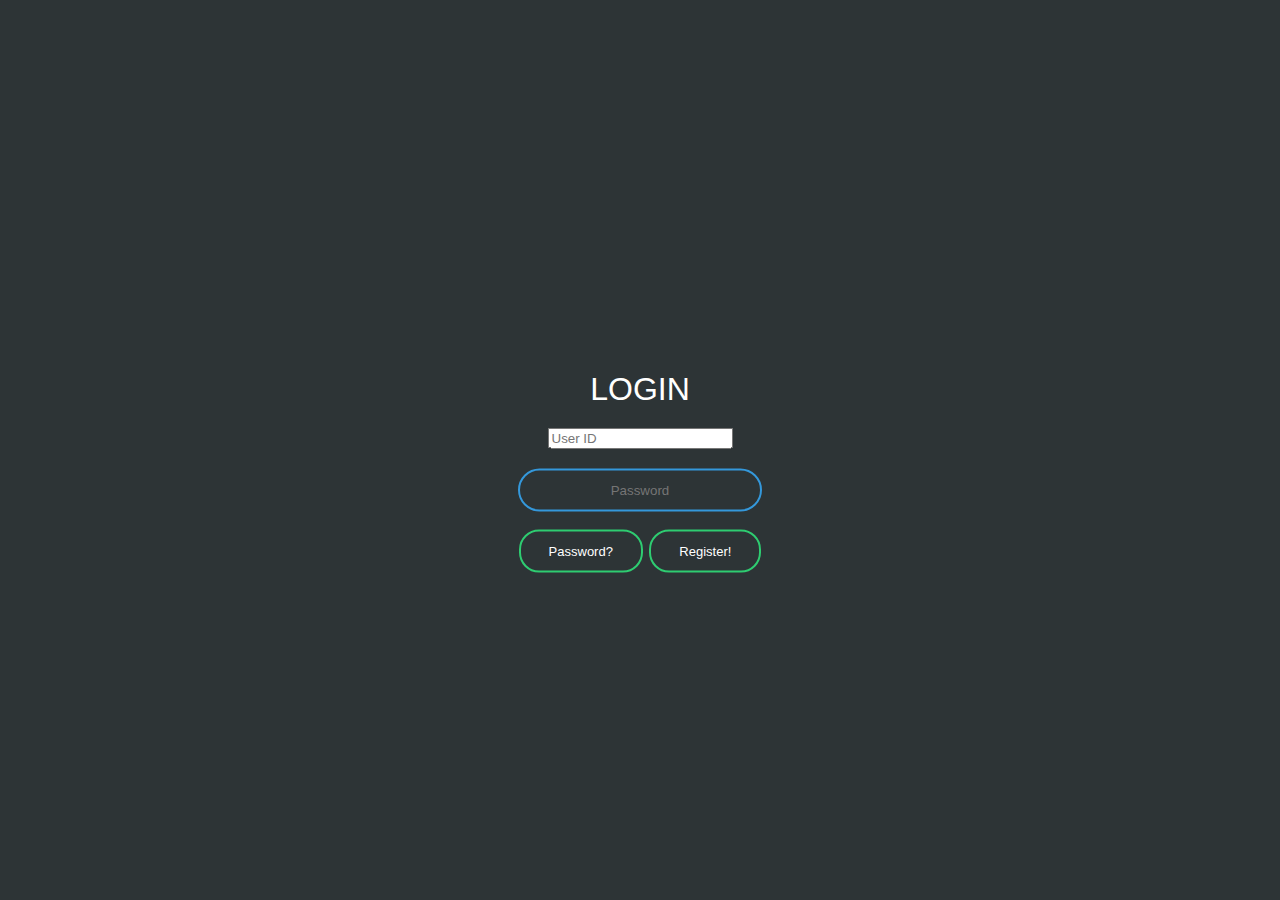
<file: index.html>
<!DOCTYPE html>
<html lang="en" xmlns:th="http://www.w3.org/1999/xhtml">
    <head>
        <meta charset="UTF-8">
        <title>Spring :: Login</title>
        <link rel="stylesheet" href="./styles/style.css">
        <script src="./lib/jQuery/jquery-3.4.1.js"></script>
    </head>
    <body>

    <form class="box" method="post" action="login.php">
        <h1>Login</h1>
        <input type="text" size="20" maxlength="20" name="id" placeholder="User ID">
        <input type="password" size="20" maxlength="20" name="pswd" placeholder="Password">
        <a class="index_menu" href="./templates/forget_password.html">Password?</a>
        <a class="index_menu" href="./templates/register.html">Register!</a>
    </form>

    <script>
        $("h1").click(function() {
            $("form").submit();
        });

        $(".box").keypress(function(event) {

            var regex = new RegExp("^[a-zA-Z0-9]");
            var str = String.fromCharCode(!event.charCode ? event.which : event.charCode);
            if (regex.test(str)) {
                return true;
            }
            event.preventDefault();
            return false;
        });
    </script>

    </body>
</html>
</file>
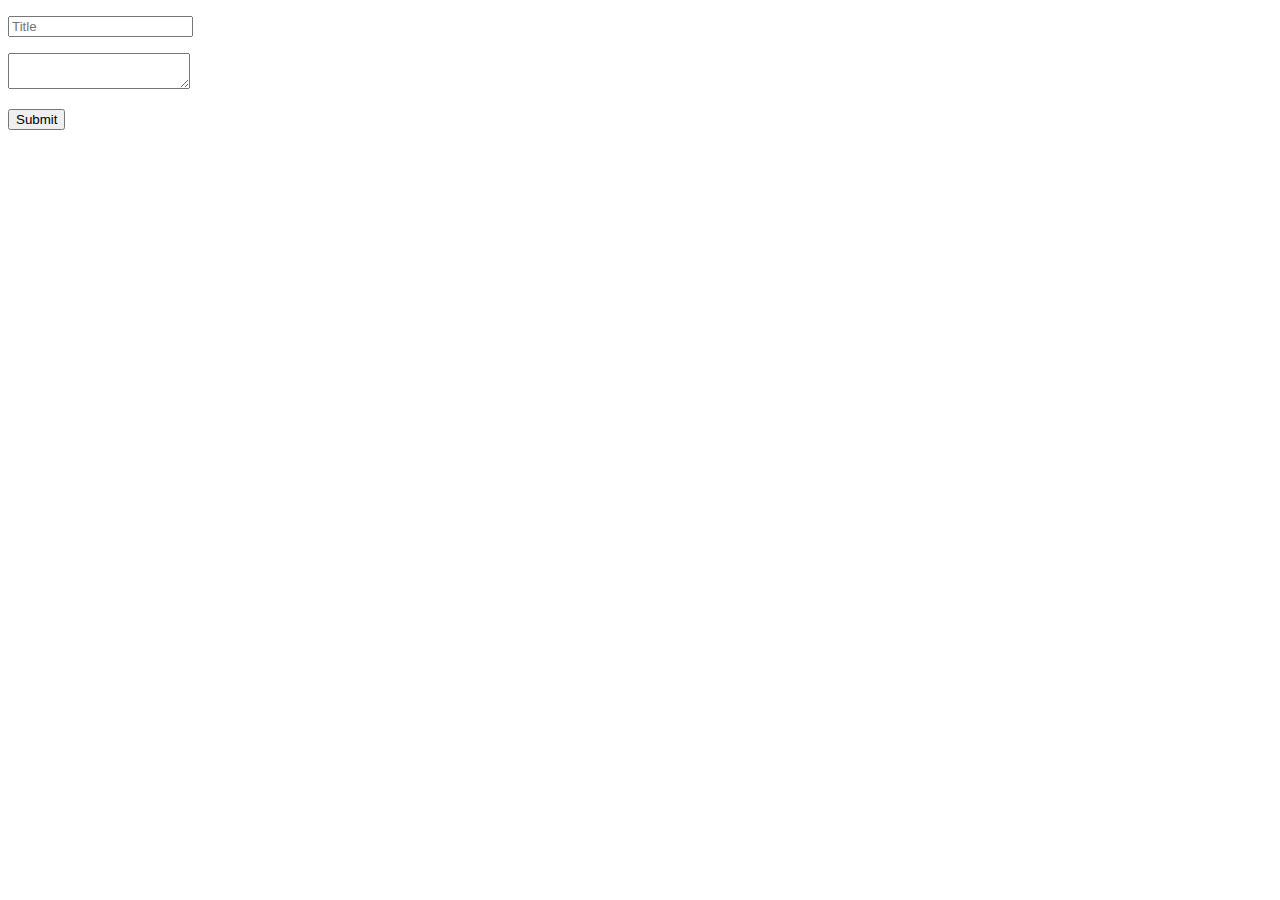
<file: form.html>
<!doctype html>
<html>
  <body>
    <form action="form.php" method="post">
      <p><input type="text" name="title" placeholder="Title"></p>
      <p><textarea name="description"></textarea></p>
      <p><input type="submit"></p>
    </form>
  </body>
</html>
</file>
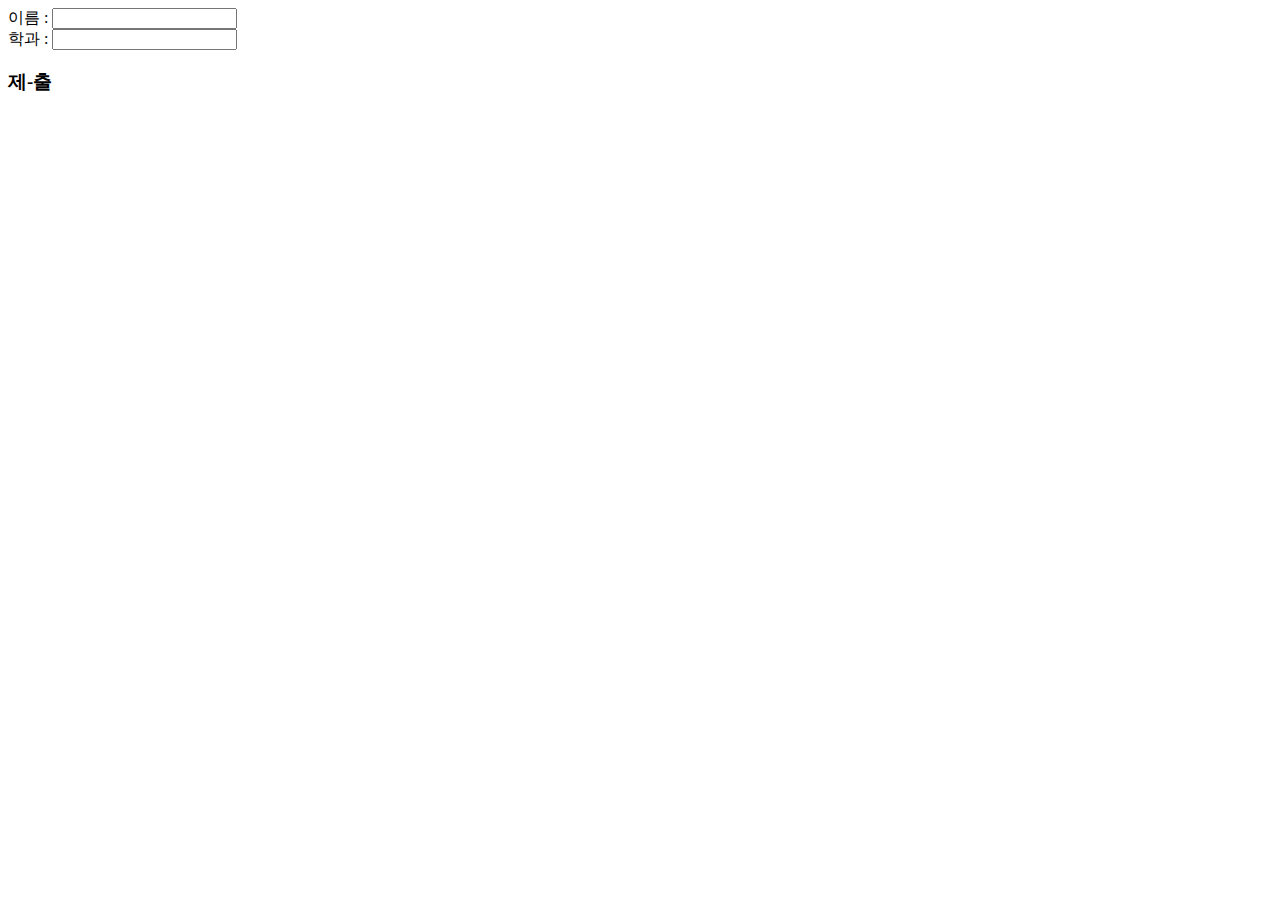
<file: required_test.html>
<!DOCTYPE html>
<html lang="ko">
<head>
	<meta charset="UTF-8">
    <title>HTML input tag - required attribute</title>
    <script src="./lib/jQuery/jquery-3.4.1.js"></script>
</head>
<body>

	<form action="/examples/media/action_target.php" method="get">
		이름 : <input type="text" name="st_name" required><br>
        학과 : <input type="text" name="department"><br>
        <h3>제-출</h3>
	</form>

    <script>
    $(document).ready(function() {
        $("h3").click(function () {
            $("form").submit();
        });
    });
    </script>

</body>
</html>
</file>
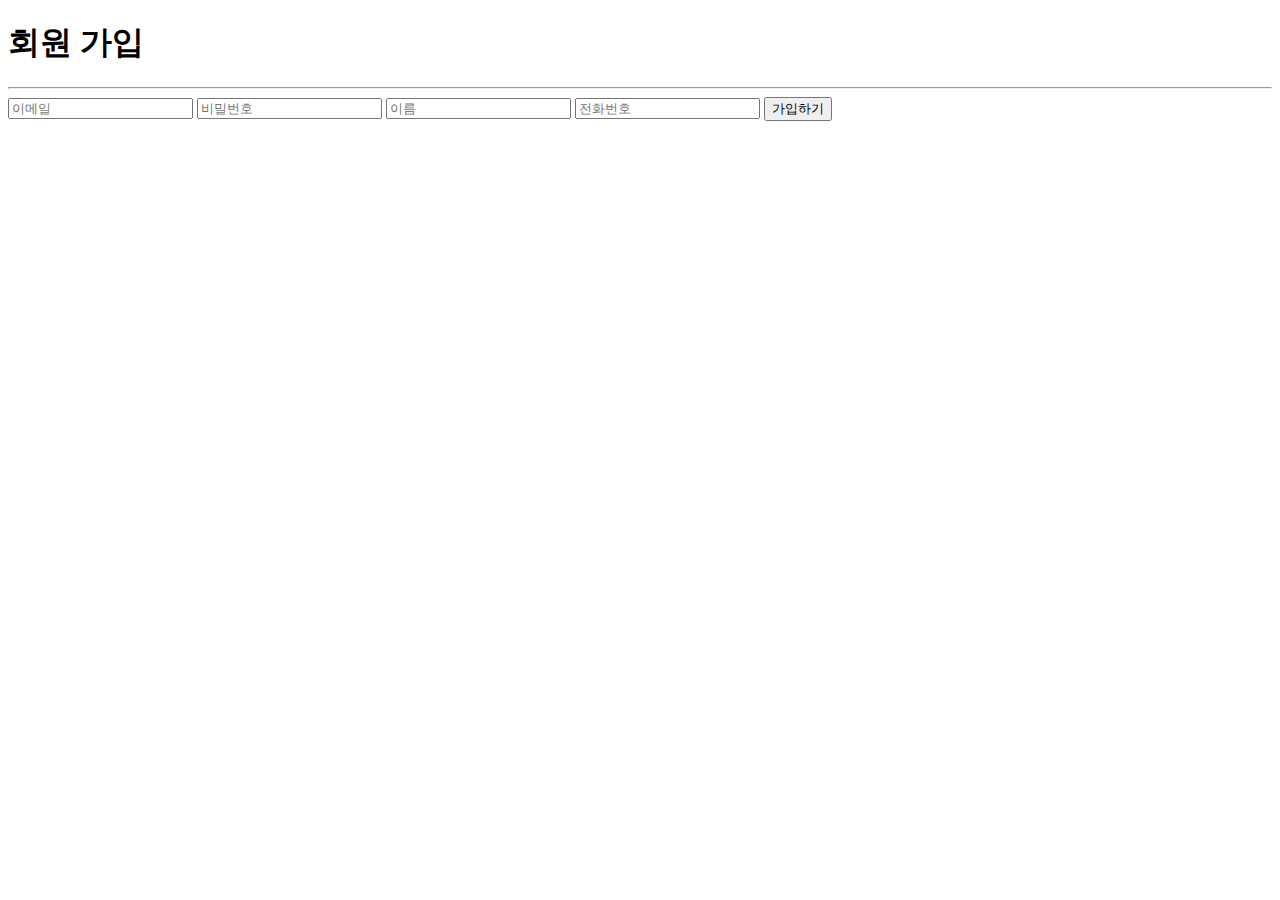
<file: sample.html>
<!DOCTYPE html>
<html lang="en" xmlns:th="http://www.w3.org/1999/xhtml">
<head>
    <meta charset="UTF-8">
    <title>회원가입 페이지</title>
</head>
<body>
<h1>회원 가입</h1>
<hr>
<form th:action="@{/signup}" th:object="${userVO}" method="post">
    <label>
        <input type="text" name="email" th:field="*{email}" placeholder="이메일" required="required">
        <input type="password" name="password" th:field="*{password}" placeholder="비밀번호" required="required">
        <input type="text" name="name" th:field="*{name}" placeholder="이름" required="required">
        <input type="tel" name="phoneNumber" th:field="*{phoneNumber}" placeholder="전화번호" required="required">
    </label>
    <button type="submit">가입하기</button>
</form>
</body>
</html>
</file>
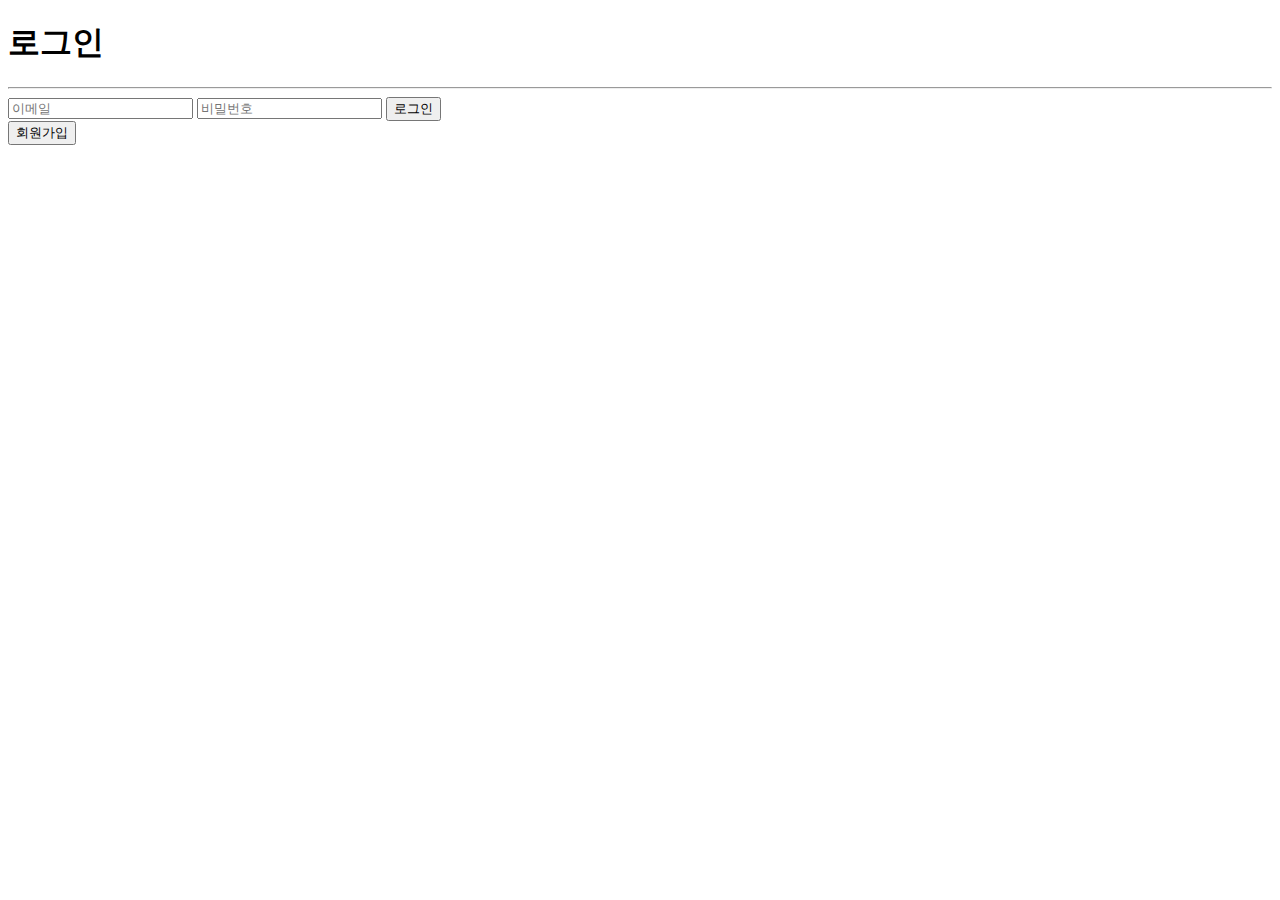
<file: sample_index.html>
<!DOCTYPE html>
<html lang="en" xmlns:th="http://www.w3.org/1999/xhtml">
<head>
    <meta charset="UTF-8">
    <title>로그인 페이지</title>
</head>
<body>
<h1>로그인</h1>
<hr>
<form th:action="@{/login}" method="post">
    <input type ="hidden" th:name="${_csrf.parameterName}" th:value="${_csrf.token}"/>
    <label>
        <input type="email" name="username" placeholder="이메일">
        <input type="password" name="password" placeholder="비밀번호">
    </label>
    <button type="submit">로그인</button>
</form>
<a th:href="@{/signup}"><button>회원가입</button></a>
</body>
</html>
</file>
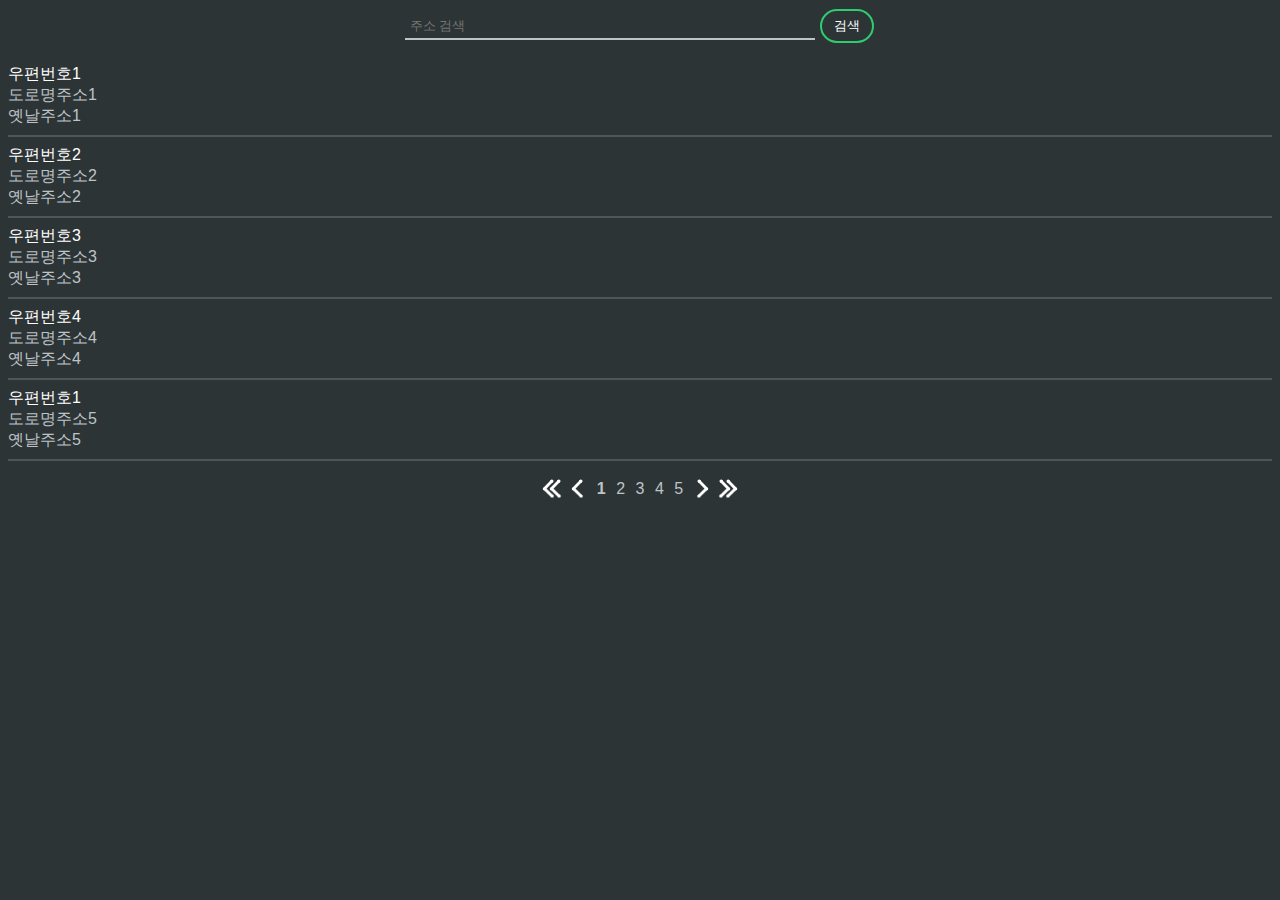
<file: templates/addressPopup.html>
<!DOCTYPE html>
<html lang="en">
<head>
    <meta charset="UTF-8">
    <title>hompee - 주소 검색</title>
    <link rel="stylesheet" href="../styles/style.css"> <!-- "css/style.css" -->
</head>
    <body>
        <input type="hidden" id="hid_Key" value="devU01TX0FVVEgyMDIwMDExMjEzNDAxODEwOTM4MDY="/>
        <form class="address_form" id="formSearchAddress">
            <input class="search_input" type="text" id="inputSearchAddress" placeholder="주소 검색"/>
            <input class="form_btn" type="submit" id="btnSearch" value="검색"/>
        </form>
        <div id="searchArea" class="search_area">
            <a href="javascript:SetOpenerValue('우편번호1', '도로명주소1');">
                <span class="zipCode">우편번호1</span> <br/> 도로명주소1 <br/> 옛날주소1
            </a>
            <hr>
            <a href="javascript:SetOpenerValue('우편번호2', '도로명주소2');">
                <span class="zipCode">우편번호2</span> <br/> 도로명주소2 <br/> 옛날주소2
            </a>
            <hr>
            <a href="javascript:SetOpenerValue('우편번호3', '도로명주소3');">
                <span class="zipCode">우편번호3</span> <br/> 도로명주소3 <br/> 옛날주소3
            </a>
            <hr>
            <a href="javascript:SetOpenerValue('우편번호4', '도로명주소4');">
                <span class="zipCode">우편번호4</span> <br/> 도로명주소4 <br/> 옛날주소4
            </a>
            <hr>
            <a href="javascript:SetOpenerValue('우편번호5', '도로명주소5');">
                <span class="zipCode">우편번호1</span> <br/> 도로명주소5 <br/> 옛날주소5
            </a>
            <hr>
        </div>
        <div id="div_paginate" class="paginate">
            <!-- images/first.png -->
            <a class="first" href='javascript:Search_Post_API(1);'><img src="../statics/images/first.png"/></a>
            <a class="prev" href="javascript:Search_Post_API(1);"><img src="../statics/images/prev.png"/></a>
            
            <a class="page_number" href="#"><strong>1</strong></a>
            <a class="page_number" href="javascript:Search_Post_API(2);">2</a>
            <a class="page_number" href="javascript:Search_Post_API(3);">3</a>
            <a class="page_number" href="javascript:Search_Post_API(4);">4</a>
            <a class="page_number" href="javascript:Search_Post_API(5);">5</a>
            
            <a class="next" href="javascript:Search_Post_API(6);"><img src="../statics/images/next.png"/></a>
            <a class="last" href="javascript:Search_Post_API(6);"><img src="../statics/images/last.png"/></a>
        </div>
    </body>
</html>
</file>
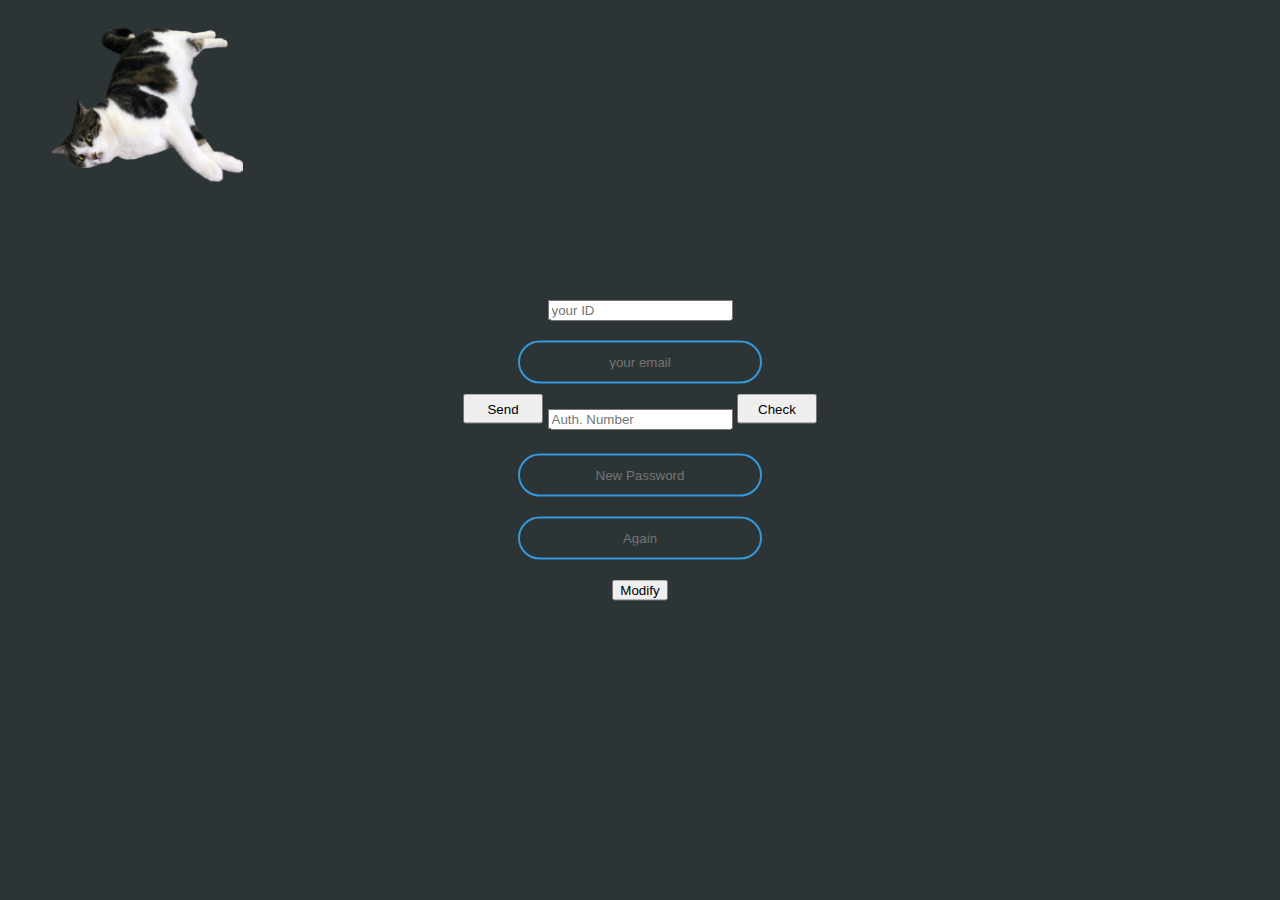
<file: templates/forget_password.html>
<!DOCTYPE html>
<html lang="en-US" dir = "ltr">
    <head>
        <meta charset="UTF-8">
        <title>Spring :: Forget Password?</title>
        <link rel="stylesheet" href="../styles/style.css">
        <script src="../lib/jQuery/jquery-3.4.1.js"></script>
    </head>
    <body>
        <a href="@{/}"><img src="../statics/images/ttagji-removebg-preview.png" id="logo"></a>

    <form class="box" action="index.html" method="post">
        <input type="text" name="" placeholder="your ID">
        <input type="email" name="" placeholder="your email">
        <input type="button" name="" value="Send">
        <!-- slide up the pop-up of send correctly and check -->

        <input type="text" name="" placeholder="Auth. Number">
        <input type="button" name="" value="Check">
        
        <!-- activate 'isAuth' class when authenticated -->
        <div class="isAuth">
            <input type="password" name="" placeholder="New Password">
            <input type="password" name="" placeholder="Again">

            <input type="submit" name="" value="Modify">
        </div> 
    </form>
    
    </body>
</html>
</file>
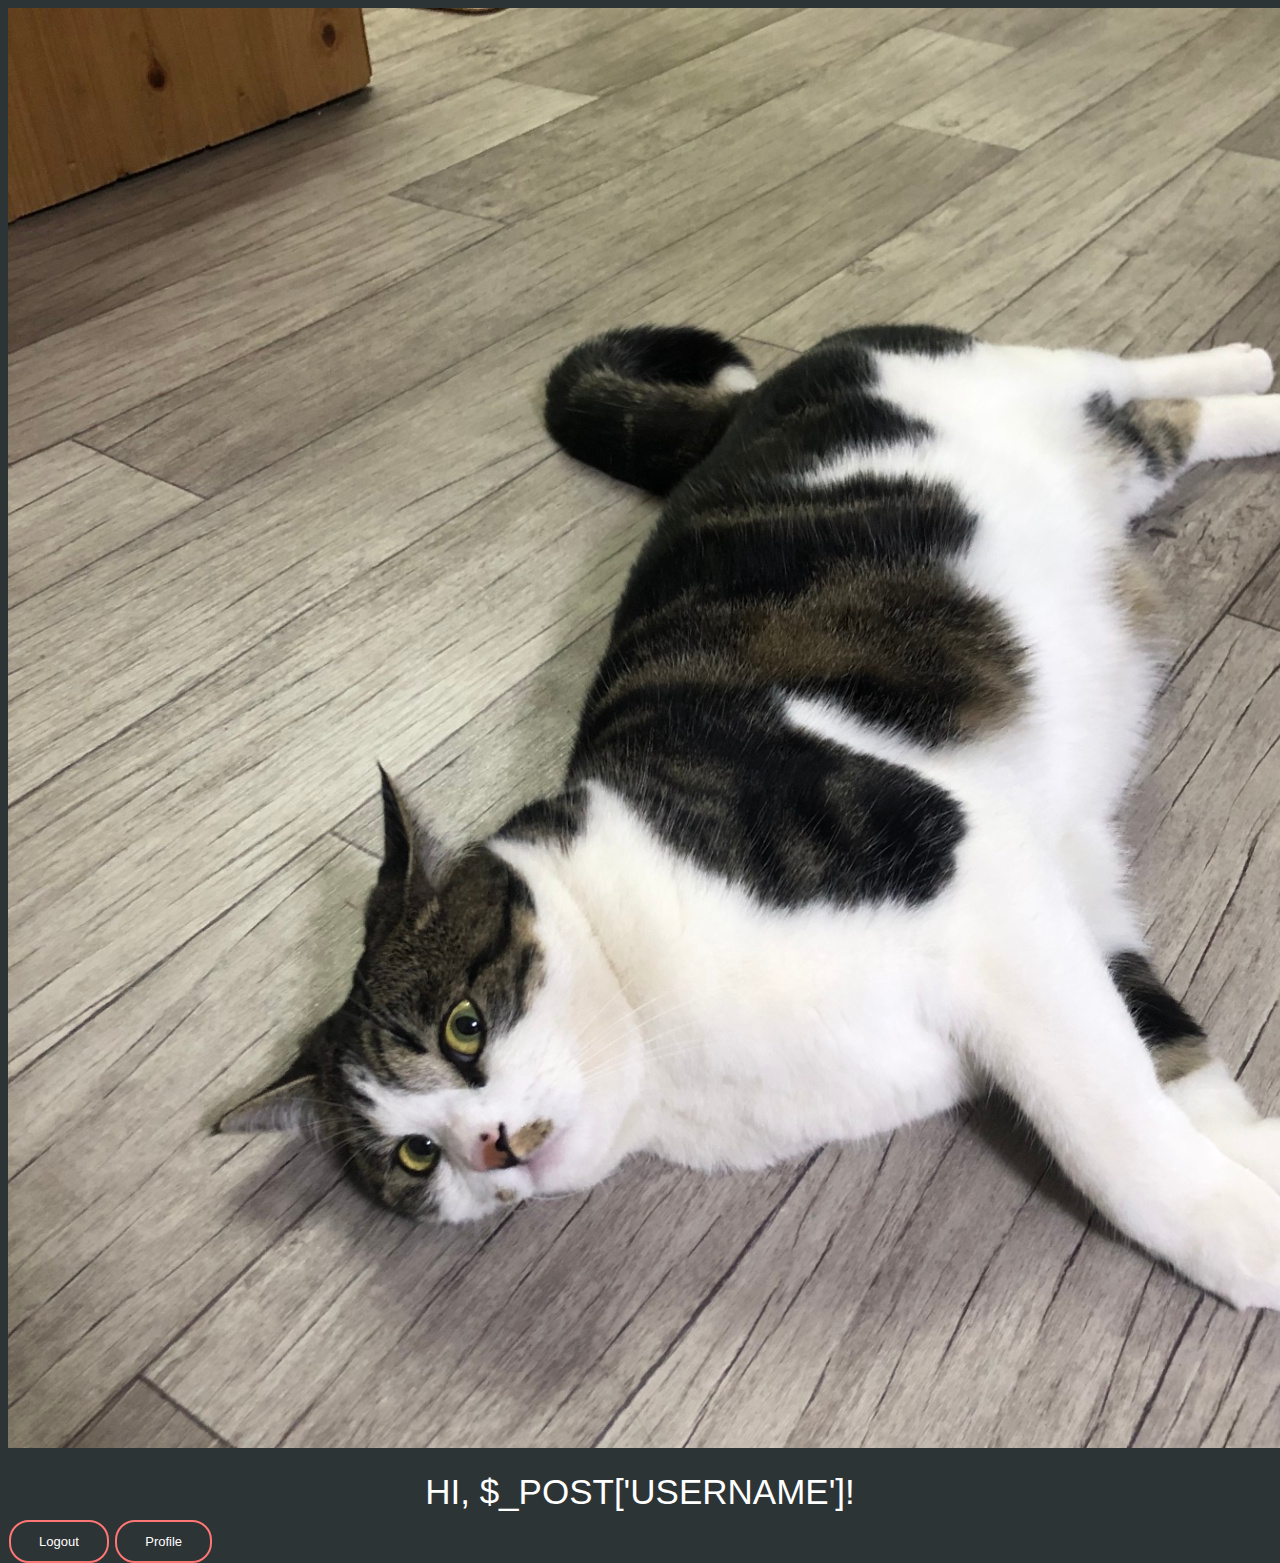
<file: templates/main.html>
<!DOCTYPE html>
<html lang="en-US" dir = "ltr">
    <head>
        <meta charset="UTF-8">
        <title>Spring :: Main page</title>
        <link rel="stylesheet" href="../styles/style.css">
        <script src="../lib/jQuery/jquery-3.4.1.js"></script>
    </head>
    <body>
        <img src="../statics/images/ttagji.jpg" alt="No Image">
        <p>Hi, $_POST['username']!</p>

        <a class="logout_btn" th:href="@{/login}">Logout</a>
        <a class="profile_btn" th:href="@{/EditProfile}">Profile</a>
    </body>
</html>
</file>
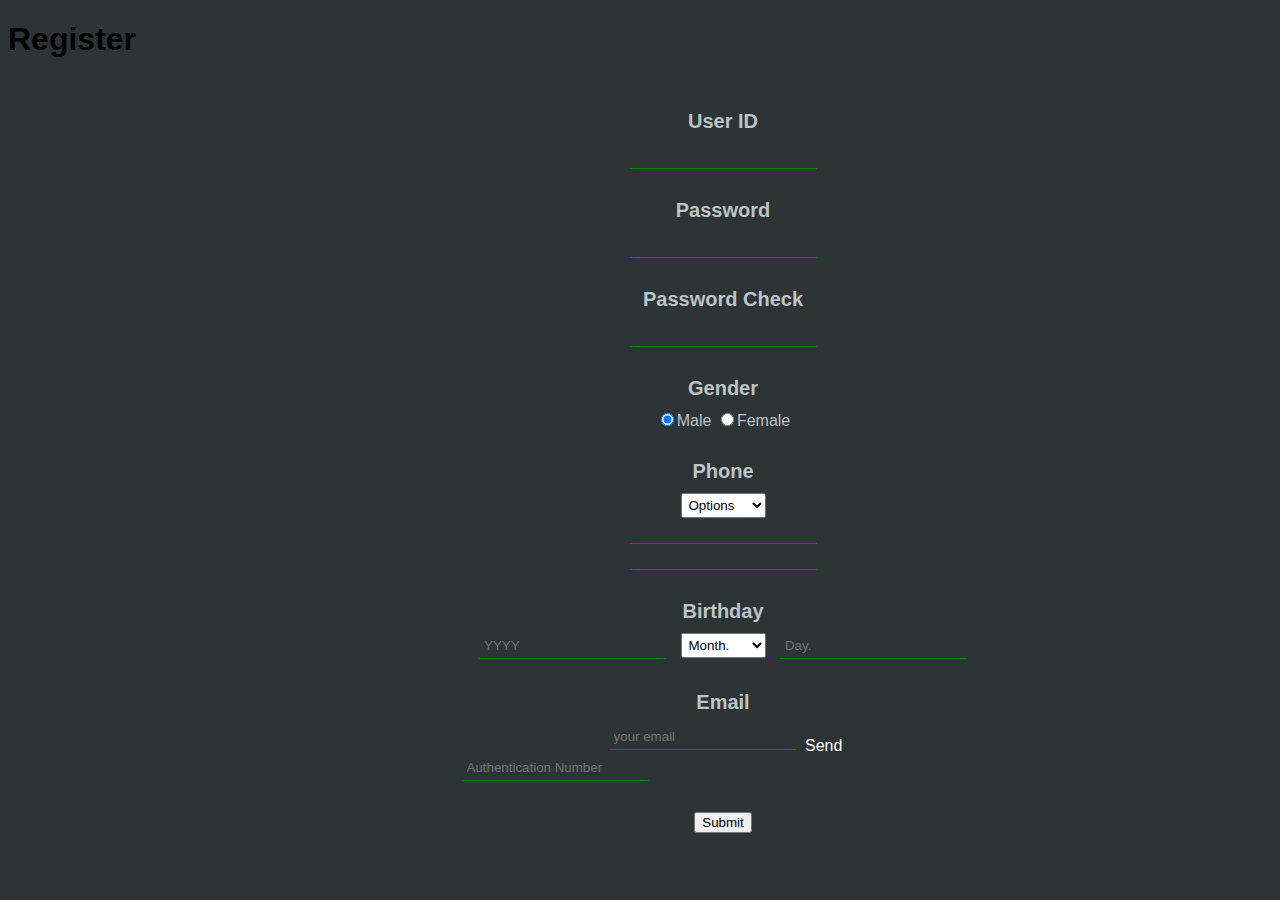
<file: templates/register.html>
<!DOCTYPE html>
<html lang="en-US" dir = "ltr">
    <head>
        <meta http-equiv="Content-Type" content="text/html" charset="UTF-8"/>
        <title>Spring :: Register</title>
        <link rel="stylesheet" href="../styles/style.css">
        <script src="../lib/jQuery/jquery-3.4.1.js"></script>
    </head>
    <body>
        <h1>Register</h1>
        <form class="register_form" method="POST" action="../register.php">

            <!-- id -->
            <div class="register_row register_id">
                <h3 class="register_title">User ID</h3>
                <span class="form_box">
                    <input type="text" name="id" maxlength="20">
                </span>
            </div>

            <!-- pswd1, pswd2 -->
            <div class="register_row register_pswd">
                <h3 class="register_title">Password</h3>
                <span class="form_box">
                    <input type="password" name="pswd1" maxlength="20">
                </span>
                <h3 class="register_title">Password Check</h3>
                <span class="form_box">
                    <input type="password" name="pswd2" maxlength="20">
                </span>
            </div>
     
            <!-- gender -->
            <div class="register_row register_gender">
                <h3 class="register_title">Gender</h3>
                <span class="form_box">
                    <input type="radio" name="gender" value="M" checked>Male
                    <input type="radio" name="gender" value="F">Female
                </span>
            </div>

            <!-- phone1, phone2, phone3 -->
            <div class="register_row register_tel">
                <h3 class="register_title">Phone</h3>
                <div class="tel1">
                    <span class="form_box">
                        <select name="phone1">
                            <option>Options</option>
                            <option value="010">010</option>
                            <option value="02">02</option>                   
                        </select>
                    </span>
                </div>
                <div class="tel2">
                    <span class="form_box">
                        <input type="text" name="phone2" maxlength="4">
                    </span>
                </div>
                <div class="tel3">
                    <span class="form_box">
                        <input type="text" name="phone3" maxlength="4">
                    </span>
                </div>
            </div>

            <!-- yy, mm, dd -->
            <div class="register_row register_birthday">
                <h3 class="register_title">Birthday</h3>
                <div class="bir_warp">
                    <div class="bir_yy">
                        <span class="form_box">
                            <input type="text" name="yy" placeholder="YYYY" maxlength="4">
                        </span>
                    </div>
                    <div class="bir_mm">
                        <span class="form_box">
                            <select name="mm">
                                <option>Month.</option>
                                <option value="01">1</option>
                                <option value="02">2</option>
                                <option value="03">3</option>
                                <option value="04">4</option>
                                <option value="05">5</option>
                                <option value="06">6</option>
                                <option value="07">7</option>
                                <option value="08">8</option>
                                <option value="09">9</option>
                                <option value="10">10</option>
                                <option value="11">11</option>
                                <option value="12">12</option>
                            </select>
                        </span>
                    </div>
                    <div class="bir_dd">
                        <span class="form_box">
                            <input type="text" name="dd" placeholder="Day." maxlength="2">
                        </span>
                    </div>
                </div>
            </div>
        
            <!-- TODO : hava to make one more form to 'Send'? -->
            <!-- email, authNo -->
            <div class="register_row register_email">
                <h3 class="register_title">Email</h3>
                <span class="form_box">
                    <input type="text" id="email" name="email" placeholder="your email" maxlength="100">
                </span>
                <!-- slide up the pop-up of send correctly and check -->
                <a href="#" id="btnSend" role="button">
                    <span class="btn_email_verify">Send</span>
                </a>
                <span class="form_box" id="authNoBox">
                    <input type="text" id="authNo" name="authNo" placeholder="Authentication Number" maxlength="4">
                </span>
            </div>

            <span id="agreeMsg">Invalid informations are included.</span>

            <div class="register_submit">
                <button type="button" id="btnRegister">
                    <span>Submit</span>
                </button>
            </div>

        </form>
    </body>
</html>
</file>
<file: styles/style.css>
body {
    
    font-family: sans-serif;
    background: #2d3436;
}

hr {
    color: #636e72;
}

#logo {
    position: relative;
    width: 225px;
    bottom: 30px;
    left: 10px;
}

p {
    color: white;
    text-transform: uppercase;
    font-weight: 400;
    font-size: 35px;
    width: 1000px;
    margin: 20px auto;
    transition: 0.4s;
    text-align: center;
}

p:hover {
    color: #74b9ff;
}

/* class:: index.html:: .box, .index_menu */
.box {
    width: 500px;
    padding: 40px;
    position: absolute;
    top: 50%;
    left: 50%;
    transform: translate(-50%, -50%);
    text-align: center;
}

.box h1 {
    color: white;
    text-transform: uppercase;
    font-weight: 400;
    width: 105px;
    margin: 20px auto;
    cursor: pointer;
    transition: 0.25s;
}

.box h1:hover {
    color: #2ecc71;
}

.box input[type="email"], .box input[type="password"] {
    background: none;
    display: block;
    margin: 20px auto;
    text-align: center;
    border: 2px solid #3498db;
    padding: 12px 20px;
    width: 200px;
    outline: none;
    color: white;
    border-radius: 24px;
    transition: 0.25s;
}

.box input[type="email"]:focus, .box input[type="password"]:focus {
    width: 280px;
    border-color: #2ecc71;
}

.index_menu {
    font-size: 13px;
    text-decoration: none;
    position: relative;
    top: 10px;

    background: none;
    display: inline;
    margin: 1px;
    text-align: center;

    border: 2px solid #2ecc71;
    padding: 12px 28px;

    outline: none;
    color: white;
    border-radius: 20px;
    transition: 0.25s;
    cursor: pointer;
}

.index_menu:hover {
    background: #2ecc71;
}

/* class:: main.html:: .logout_btn, .profile_btn */
.logout_btn {
    font-size: 13px;
    text-decoration: none;

    background: none;
    display: inline;
    margin: 1px;
    text-align: center;

    border: 2px solid #ff7675;
    padding: 12px 28px;

    outline: none;
    color: white;
    border-radius: 20px;
    transition: 0.25s;
    cursor: pointer;
}

.logout_btn:hover {
    background: #ff7675;
}

.profile_btn {
    font-size: 13px;
    text-decoration: none;

    background: none;
    display: inline;
    margin: 1px;
    text-align: center;

    border: 2px solid #ff7675;
    padding: 12px 28px;

    outline: none;
    color: white;
    border-radius: 20px;
    transition: 0.25s;
    cursor: pointer;
}

.profile_btn:hover {
    background: #ff7675;
}


/* class:: register.html:: .error,  */
.error {
    display: block;
    color: #f00;
}

#agreeMsg {
    display: none;
}

.register_form {
    position: absolute;
    width: 550px;
    height: 700px;
    top: 10%;

    left: 35%;
    color: #bdc3c7;
    text-align: center;
}

.form_box {
    
    position: relative;
    width: 200px;
    height: 30px;
    bottom: 10px;
    padding: 5px;
}


input:focus {
    color: grey;
}

.form_box input[type="text"], .form_box input[type="email"], .form_box input[type="password"], .form_box input[type="tel"] {
    background: transparent;
    border: none;
    outline: 0;
    border-bottom: 1px solid green;
    color: grey;
    padding: 5px 5px;
}

select {
    position: relative;
    width: 85px;
    padding: 3px;
}

.tel_box {
    position: relative;
    bottom: 5px;
}

.tel_box input[type="text"] {
    width: 105px;
    height: 20px;
    text-align: center;
}

.bir_box {
    position: relative;
    bottom: 5px;
}

.bir_box input[type="text"] {
    width: 85px;
    height: 20px;
    text-align: center;
}

.register_row {
    
}

.register_title {
    font-size: 20px;
}
#name_title {
    position: relative;
    right: 30px;
}
#pswd_title {
    position: relative;
    right: 38px;
}
#pswd_check_title {
    position: relative;
    right: 7px;
}
#phone_title {
    position: relative;
    right: 50px;
}
/*
#gender_title {
    position: relative;
    right: 45px;
}
#phone_title, #email_title {
    position: relative;
    right: 50px;
}
#bir_title {
    position: relative;
    right: 40px;
}
*/

.tel {
    display: inline;
}

.bir_yy, .bir_mm, .bir_dd {
    display: inline;
}

#authNoBox {
    display: block;
}

.register_submit {
    padding: 10px;
}

#btnSend {
    color: white;
    text-decoration: none;
    outline: none;
}

.register_email {
    display: block;
    padding: 2px;
}

/* email */
input[type="button"] {
    width: 80px;
    height: 30px;
    position: relative;
    bottom: 10px;
}

/* submit */
#submit {
    width: 80px;
    height: 30px;
    position: relative;
    top: 20px;
}

/* confirmStatus */
#confirmStatus {
    height: 50px;
}

#statusFrame {
    position: absolute;
    text-align: center;
    width: 95%;
    top: 90%;

    padding: 30px;
    display: none;
    border: 1px solid #000;
}

.getGrey {
    background: #95a5a6;
}

.getRed {
    background: #ff7675;
}

.address_form {
    text-align: center;
    padding-bottom: 20px;
}

.search_input {
    background: transparent;
    border: none;
    outline: 0;
    border-bottom: 2px solid #bdc3c7;
    color: #bdc3c7;
    width: 400px;
    padding: 5px 5px;
    transition: 0.25s;
}

.search_input:focus {
    border-bottom: 2px solid #2ecc71;
}

.search_area {
    padding-bottom: 10px;
}

.search_area hr {
    border: 1px solid #4f5658;
}

.zipCode {
    color: white;
}

.form_btn {
    font-size: 13px;
    text-decoration: none;
    position: relative;

    background: none;
    display: inline;
    margin: 1px;
    text-align: center;

    border: 2px solid #95a5a6;
    padding: 6px 12px;

    outline: none;
    color: #bdc3c7;
    border-radius: 20px;
    transition: 0.25s;
}

.form_btn:enabled {
    border: 2px solid #2ecc71;
    color: white;
}

.form_btn:hover:enabled {
    cursor: pointer;
    background: #2ecc71;
}

a {
    text-decoration: none;
    color: #bdc3c7;
}

#div_paginate {
    text-align: center;
}

.page_number {
    position: relative;
    bottom: 5px;
    padding: 3px;
}

.first, .prev, .next, .last {
    padding: 1px;
}
</file>
